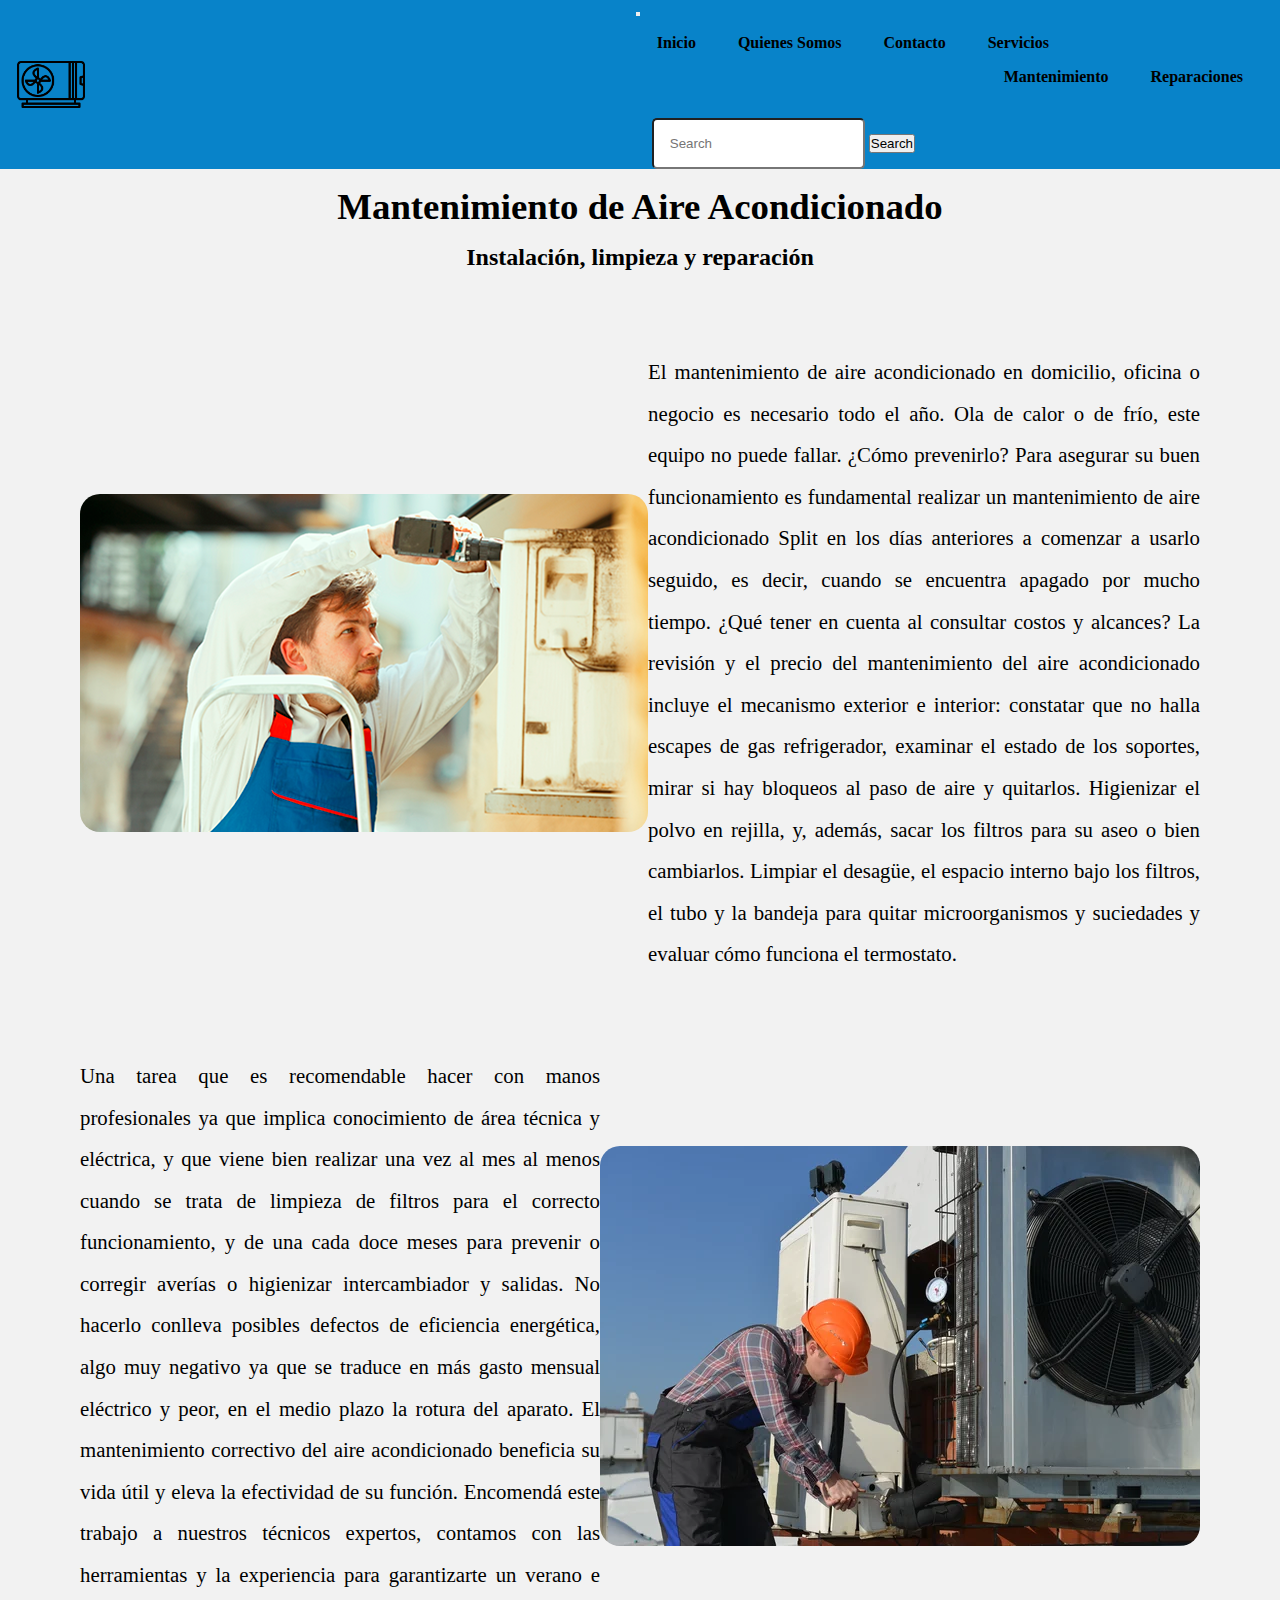
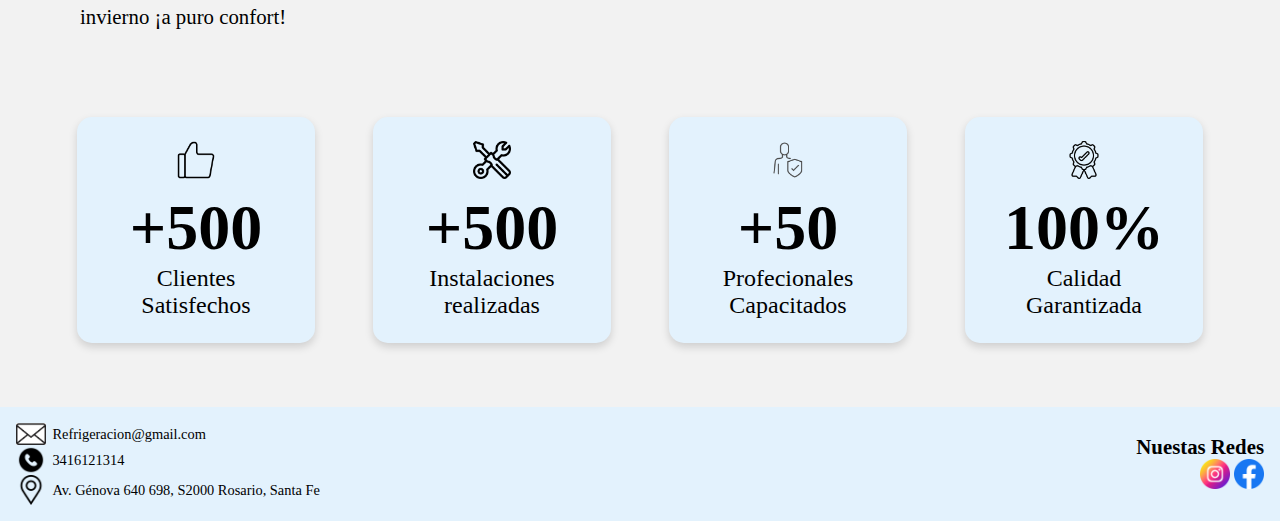
<file: Index.html>
<!DOCTYPE html>
<html lang="en">
  <head>
    <meta charset="UTF-8" />
    <meta name="viewport" content="width=, initial-scale=1.0" />
    <link href="https://cdn.jsdelivr.net/npm/bootstrap@5.3.8/dist/css/bootstrap.min.css" rel="stylesheet" integrity="sha384-sRIl4kxILFvY47J16cr9ZwB07vP4J8+LH7qKQnuqkuIAvNWLzeN8tE5YBujZqJLB" crossorigin="anonymous">
    <link rel="stylesheet" href="./Css/Estilos.css" />
    <link rel="preconnect" href="https://fonts.googleapis.com" />
    <link rel="preconnect" href="https://fonts.gstatic.com" crossorigin />
    <link
      href="https://fonts.googleapis.com/css2?family=Roboto:ital,wght@0,100..900;1,100..900&display=swap"
      rel="stylesheet"
    />
    <title>LL Refrigeracion</title>
  </head>

  <body>
    <header>
      <img class="logo" src="../Img/logo.png" width="70px" alt="logo">
      <nav class="navbar navbar-expand-lg ">
        <div class="container-fluid">
      
          <button class="navbar-toggler" type="button" data-bs-toggle="collapse" data-bs-target="#navbarSupportedContent" aria-controls="navbarSupportedContent" aria-expanded="false" aria-label="Toggle navigation">
          <span class="navbar-toggler-icon"></span>
          </button>
          <div class="collapse navbar-collapse" id="navbarSupportedContent">
            <ul class="navbar-nav me-auto mb-2 mb-lg-0">
              <li class="nav-item">
                <a class="nav-link active" aria-current="page" href="../Index.html">Inicio</a>
              </li>
              <li class="nav-item">
                <a class="nav-link" href="./Pages/Quienes Somos.html">Quienes Somos</a>
              </li>
              <li class="nav-item">
                <a class="nav-link" href="./Contacto.html">Contacto</a>
              </li>
              <li class="nav-item dropdown">
                <a class="nav-link dropdown-toggle" href="#" role="button" data-bs-toggle="dropdown" aria-expanded="false">
                  Servicios
                </a>
                <ul class="dropdown-menu">
                  <li><a class="dropdown-item" href="#">Mantenimiento</a></li>
                  <li><a class="dropdown-item" href="#">Reparaciones</a></li>
                  
                </ul>
              </li>
              
            </ul>
            <form class="d-flex" role="search">
              <input class="form-control me-2" type="search" placeholder="Search" aria-label="Search"/>
              <button class="btn btn-outline-success" type="submit">Search</button>
            </form>
          </div>
        </div>
      </nav>
    </header>

    <main>
      
      <h1>Mantenimiento de Aire Acondicionado</h1>

      <h2>Instalación, limpieza y reparación</h2>
      

      <section class="section-uno">
        <img class="img-uno" src="./Img/img1.png" alt="img1" />
        <p>
          El mantenimiento de aire acondicionado en domicilio, oficina o negocio
          es necesario todo el año. Ola de calor o de frío, este equipo no puede
          fallar. ¿Cómo prevenirlo? Para asegurar su buen funcionamiento es
          fundamental realizar un mantenimiento de aire acondicionado Split en
          los días anteriores a comenzar a usarlo seguido, es decir, cuando se
          encuentra apagado por mucho tiempo. ¿Qué tener en cuenta al consultar
          costos y alcances? La revisión y el precio del mantenimiento del aire
          acondicionado incluye el mecanismo exterior e interior: constatar que
          no halla escapes de gas refrigerador, examinar el estado de los
          soportes, mirar si hay bloqueos al paso de aire y quitarlos.
          Higienizar el polvo en rejilla, y, además, sacar los filtros para su
          aseo o bien cambiarlos. Limpiar el desagüe, el espacio interno bajo
          los filtros, el tubo y la bandeja para quitar microorganismos y
          suciedades y evaluar cómo funciona el termostato.
        </p>
      </section>

      <section class="section-dos">
        <img class="img-dos" src="./Img/img2.png" alt="img2" />
        <p>
          Una tarea que es recomendable hacer con manos profesionales ya que
          implica conocimiento de área técnica y eléctrica, y que viene bien
          realizar una vez al mes al menos cuando se trata de limpieza de
          filtros para el correcto funcionamiento, y de una cada doce meses para
          prevenir o corregir averías o higienizar intercambiador y salidas. No
          hacerlo conlleva posibles defectos de eficiencia energética, algo muy
          negativo ya que se traduce en más gasto mensual eléctrico y peor, en
          el medio plazo la rotura del aparato. El mantenimiento correctivo del
          aire acondicionado beneficia su vida útil y eleva la efectividad de su
          función. Encomendá este trabajo a nuestros técnicos expertos, contamos
          con las herramientas y la experiencia para garantizarte un verano e
          invierno ¡a puro confort!
        </p>
      </section>

      <div class="contenedor-tarjeta">
        <div class="tarjeta">
          <img src="./Img/clientes satisfechos.png" alt="">
          <h3>+500</h3>
          <p>Clientes Satisfechos</p>
        </div>

        <div class="tarjeta">
          <img src="./Img/Instalaciones.png" alt="">
          <h3>+500</h3>
          <p>Instalaciones realizadas</p>
        </div>

        <div class="tarjeta">
          <img src="./Img/profecionales.png" alt="">
          <h3>+50</h3>
          <p>Profecionales Capacitados</p>
        </div>

        <div class="tarjeta">
          <img src="./Img/calidad.png" alt="">
          <h3>100%</h3>
          <p>Calidad Garantizada</p>
        </div>
      </div>

    </main>

    <footer>
      
      <ul>
        <li>
          <img src="./Img/Email.jpg" width="40px" alt="icono email"/>Refrigeracion@gmail.com
        </li>
        <li>
          <img src="./Img/icono tel.png" width="45px" alt="icono telefono"/>3416121314
        </li>
        <li>
          <img src="./Img/icono ubicacion.png" width="40px" alt="icono ubi"/>Av. Génova 640 698, S2000 Rosario, Santa Fe
        </li>
      </ul>
     

      <div class="redes">

        <h3>Nuestas Redes</h3>

        <a href="https://www.instagram.com/" target="_blank"><img src="./Img/instagram (1).png" width="50px" alt="ig"/></a>
        <a href="https://www.facebook.com/" target="_blank"><img src="./Img/facebook (1).png" width="50px" alt="fb"/></a>
      </div>
    </footer>

  </body>
  <script src="https://cdn.jsdelivr.net/npm/bootstrap@5.3.8/dist/js/bootstrap.bundle.min.js" integrity="sha384-FKyoEForCGlyvwx9Hj09JcYn3nv7wiPVlz7YYwJrWVcXK/BmnVDxM+D2scQbITxI" crossorigin="anonymous"></script>
</html>
</file>
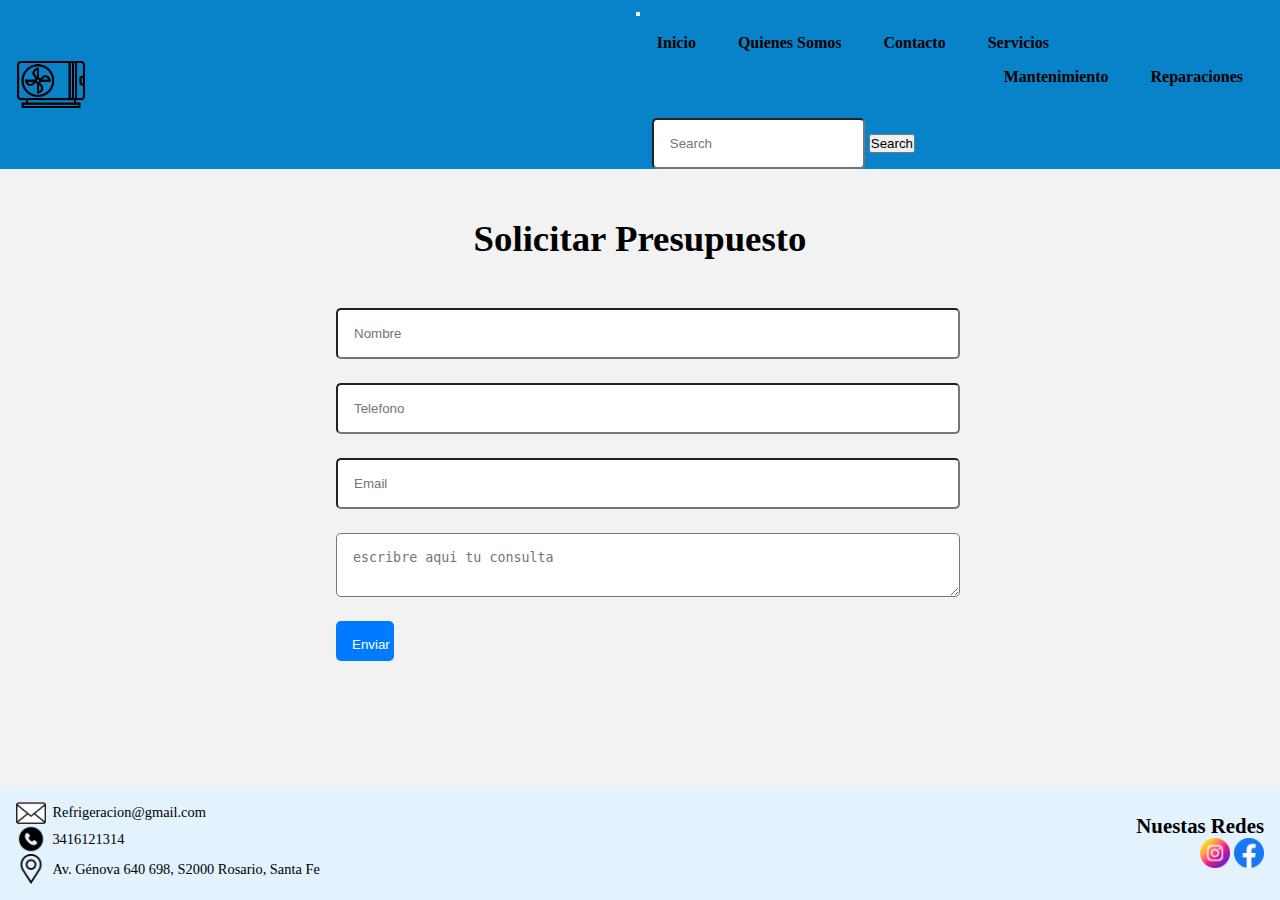
<file: Pages/Contacto.html>
<!DOCTYPE html>
<html lang="en">
  <head>
    <meta charset="UTF-8" />
    <meta name="viewport" content="width=device-width, initial-scale=1.0" />
    <link href="https://cdn.jsdelivr.net/npm/bootstrap@5.3.8/dist/css/bootstrap.min.css" rel="stylesheet" integrity="sha384-sRIl4kxILFvY47J16cr9ZwB07vP4J8+LH7qKQnuqkuIAvNWLzeN8tE5YBujZqJLB" crossorigin="anonymous">
    <link rel="stylesheet" href="../Css/Estilos.css">
    <title>LL Refrigeracion</title>
  </head>
  <body>
    <header>
      <img class="logo" src="../Img/logo.png" width="70px" alt="logo">
      <nav class="navbar navbar-expand-lg ">
        <div class="container-fluid">
      
          <button class="navbar-toggler" type="button" data-bs-toggle="collapse" data-bs-target="#navbarSupportedContent" aria-controls="navbarSupportedContent" aria-expanded="false" aria-label="Toggle navigation">
          <span class="navbar-toggler-icon"></span>
          </button>
          <div class="collapse navbar-collapse" id="navbarSupportedContent">
            <ul class="navbar-nav me-auto mb-2 mb-lg-0">
              <li class="nav-item">
                <a class="nav-link active" aria-current="page" href="../Index.html">Inicio</a>
              </li>
              <li class="nav-item">
                <a class="nav-link" href="./Quienes Somos.html">Quienes Somos</a>
              </li>
              <li class="nav-item">
                <a class="nav-link" href="./Contacto.html">Contacto</a>
              </li>
              <li class="nav-item dropdown">
                <a class="nav-link dropdown-toggle" href="#" role="button" data-bs-toggle="dropdown" aria-expanded="false">
                  Servicios
                </a>
                <ul class="dropdown-menu">
                  <li><a class="dropdown-item" href="#">Mantenimiento</a></li>
                  <li><a class="dropdown-item" href="#">Reparaciones</a></li>
                  
                </ul>
              </li>
              
            </ul>
            <form class="d-flex" role="search">
              <input class="form-control me-2" type="search" placeholder="Search" aria-label="Search"/>
              <button class="btn btn-outline-success" type="submit">Search</button>
            </form>
          </div>
        </div>
      </nav>
    </header>

    <main class="main-contacto">
      
      
      <h1>Solicitar Presupuesto</h1>
      
      
      <section class="form-contacto-container">
        <form action="#" class="tabla">
          <div>
            <label for="Nombre"></label>
            <input type="text" name="surname" placeholder="Nombre" required />
          </div>
          <div>
            <label for="Telefono"></label>
            <input type="tel" name="Telefono" placeholder="Telefono" required />
          </div>
          <div>
            <label for="Email"></label>
            <input type="Email" name="Email" placeholder="Email" required />
          </div>
          <div>
            <label for="Mensajes"></label>
            <textarea name="comentarios" id="" placeholder="escribre aqui tu consulta" required></textarea>
          </div>
          <div>
            <input type="submit" value="Enviar">
          </div>
        </form>
      </section>
      
    </main>

    <footer>
      
     <div class="footer-superior">
       <ul>
         <li>
           <img src="../Img/Email.jpg" width="40px" alt="icono email"/>Refrigeracion@gmail.com
         </li>
         <li>
           <img src="../Img/icono tel.png" width="40px" alt="icono telefono"/>3416121314
         </li>
         <li>
           <img src="../Img/icono ubicacion.png" width="40px" alt="icono ubi"/>Av. Génova 640 698, S2000 Rosario, Santa Fe
         </li>
       </ul>
     </div>
      <div class="redes">
        <h3>Nuestas Redes</h3>
        <a href="https://www.instagram.com/"><img src="../Img/instagram (1).png" width="50px" alt="ig"/></a>
        <a href="https://www.facebook.com/"><img src="../Img/facebook (1).png" width="50px" alt="fb"/></a>
      </div>
      
      

    </footer>
  </body>
  <script src="https://cdn.jsdelivr.net/npm/bootstrap@5.3.8/dist/js/bootstrap.bundle.min.js" integrity="sha384-FKyoEForCGlyvwx9Hj09JcYn3nv7wiPVlz7YYwJrWVcXK/BmnVDxM+D2scQbITxI" crossorigin="anonymous"></script>
</html>
</file>
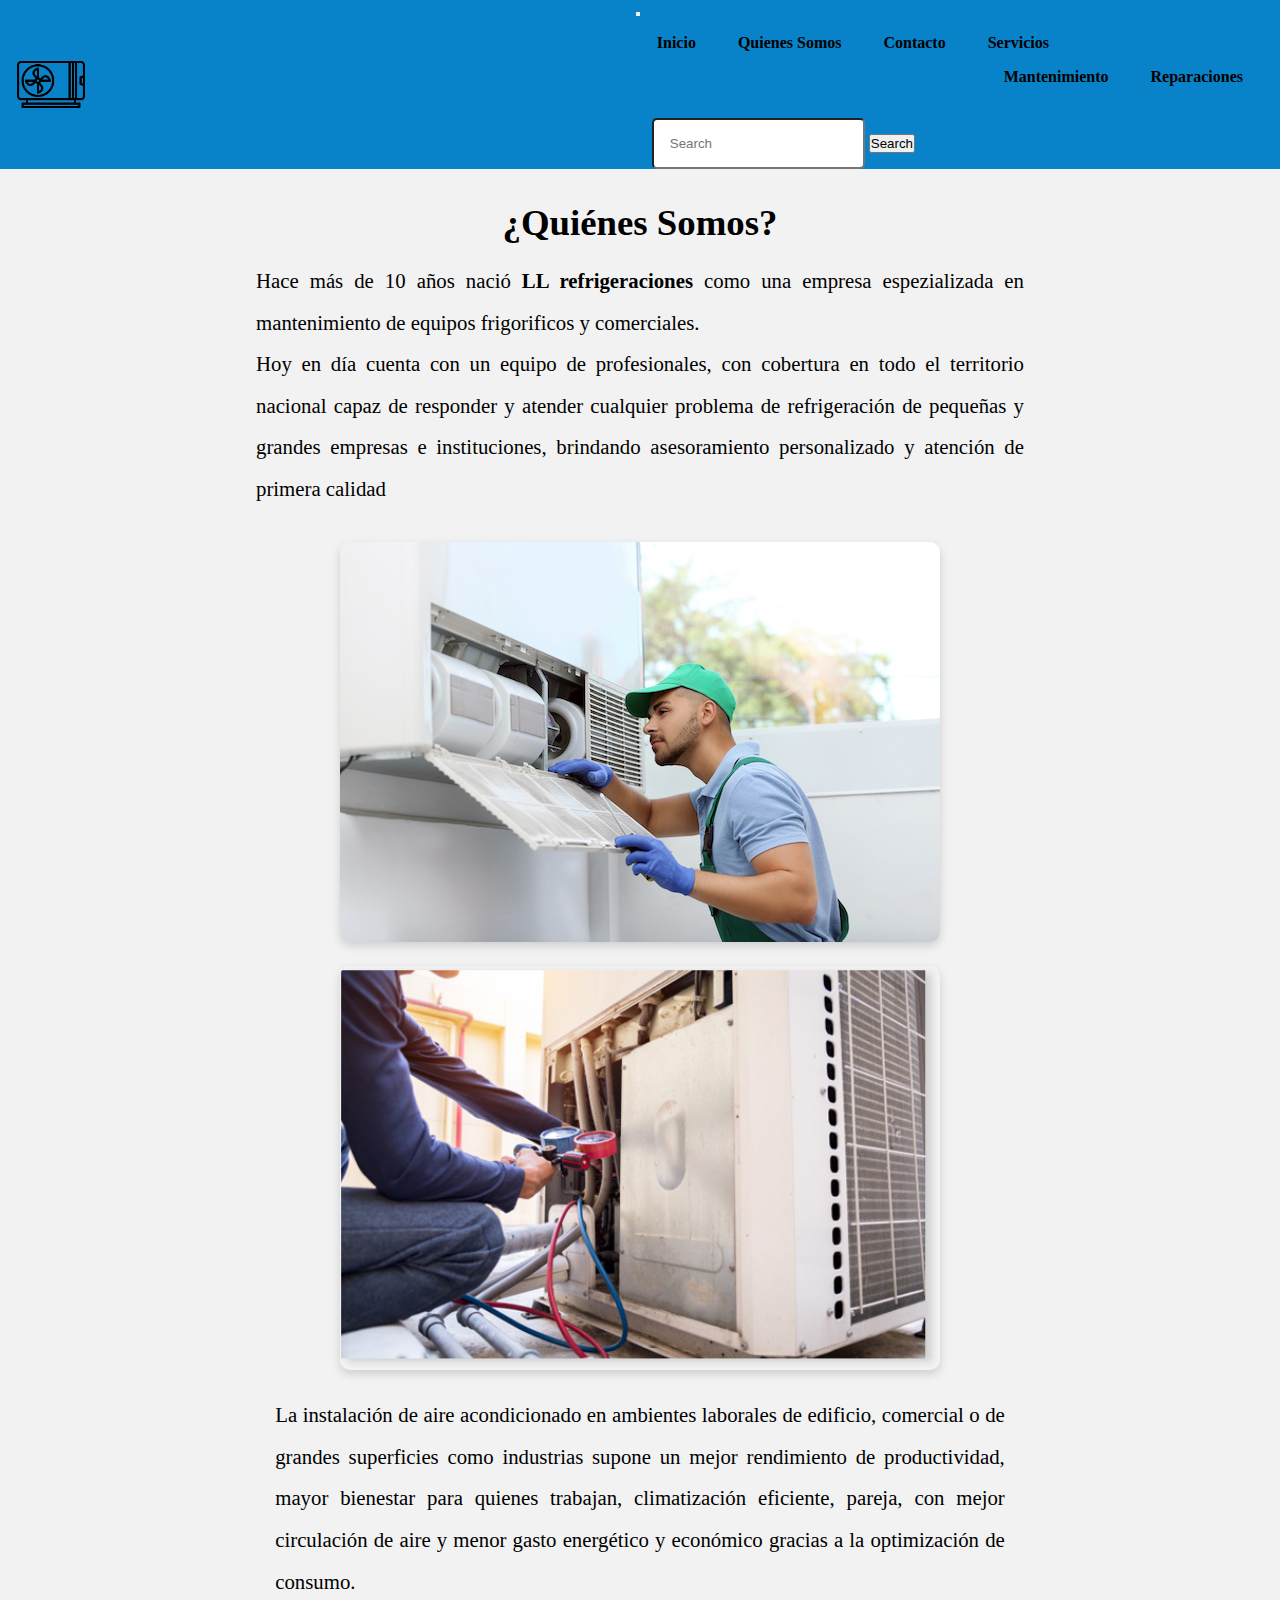
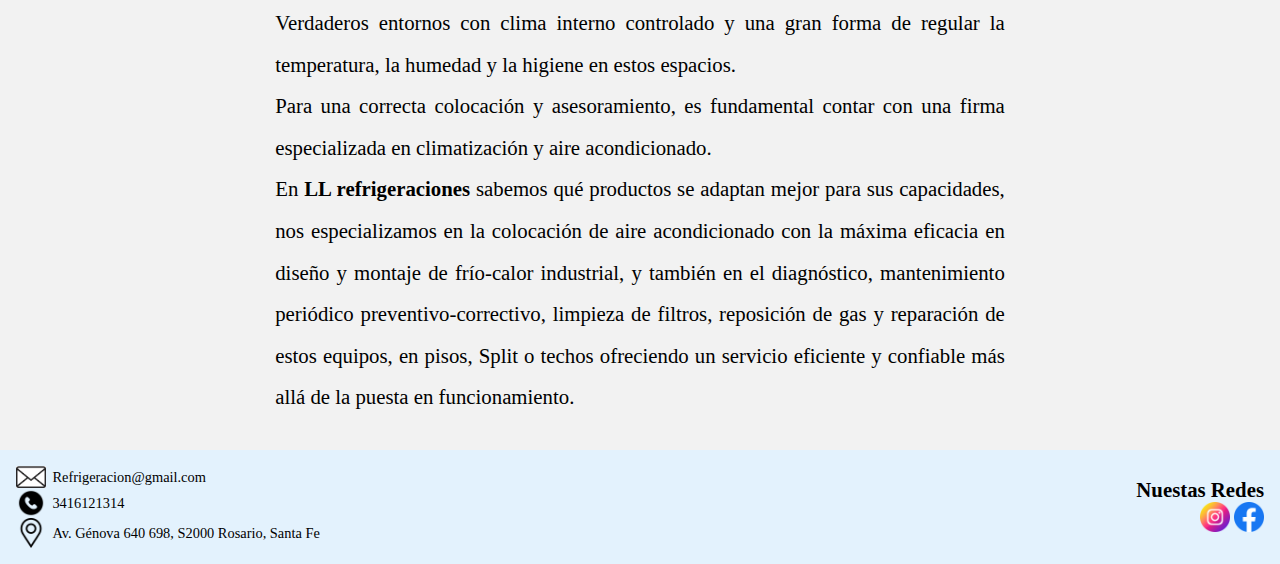
<file: Pages/Quienes Somos.html>
<!DOCTYPE html>
<html lang="en">
  <head>
    <meta charset="UTF-8" />
    <meta name="viewport" content="width=device-width, initial-scale=1.0" />
    <link href="https://cdn.jsdelivr.net/npm/bootstrap@5.3.8/dist/css/bootstrap.min.css" rel="stylesheet" integrity="sha384-sRIl4kxILFvY47J16cr9ZwB07vP4J8+LH7qKQnuqkuIAvNWLzeN8tE5YBujZqJLB" crossorigin="anonymous">
    <link rel="stylesheet" href="../Css/Estilos.css"/>
    <title>LL Refrigeracion</title>
  </head>
  <body>
    <header>
      <img class="logo" src="../Img/logo.png" width="70px" alt="logo">
      <nav class="navbar navbar-expand-lg ">
        <div class="container-fluid">
      
          <button class="navbar-toggler" type="button" data-bs-toggle="collapse" data-bs-target="#navbarSupportedContent" aria-controls="navbarSupportedContent" aria-expanded="false" aria-label="Toggle navigation">
          <span class="navbar-toggler-icon"></span>
          </button>
          <div class="collapse navbar-collapse" id="navbarSupportedContent">
            <ul class="navbar-nav me-auto mb-2 mb-lg-0">
              <li class="nav-item">
                <a class="nav-link active" aria-current="page" href="../Index.html">Inicio</a>
              </li>
              <li class="nav-item">
                <a class="nav-link" href="./Quienes Somos.html">Quienes Somos</a>
              </li>
              <li class="nav-item">
                <a class="nav-link" href="./Contacto.html">Contacto</a>
              </li>
              <li class="nav-item dropdown">
                <a class="nav-link dropdown-toggle" href="#" role="button" data-bs-toggle="dropdown" aria-expanded="false">
                  Servicios
                </a>
                <ul class="dropdown-menu">
                  <li><a class="dropdown-item" href="#">Mantenimiento</a></li>
                  <li><a class="dropdown-item" href="#">Reparaciones</a></li>
                  
                </ul>
              </li>
              
            </ul>
            <form class="d-flex" role="search">
              <input class="form-control me-2" type="search" placeholder="Search" aria-label="Search"/>
              <button class="btn btn-outline-success" type="submit">Search</button>
            </form>
          </div>
        </div>
      </nav>
    </header>

    <main class="main-quienes-somos">
      <section class="section-quienes-somos-titulo">
        <h1>¿Quiénes Somos?</h1>
      </section>
      
   
      
      <section class="section-text-container">
        <p>
        Hace más de 10 años nació <strong>LL refrigeraciones</strong> como una
        empresa espezializada en mantenimiento de equipos frigorificos y
        comerciales.
        </p>
        <p>
        Hoy en día cuenta con un equipo de profesionales, con cobertura en todo
        el territorio nacional capaz de responder y atender cualquier problema
        de refrigeración de pequeñas y grandes empresas e instituciones,
        brindando asesoramiento personalizado y atención de primera calidad
        </p>
      </section>
      
      <section class="section-img">
        <img src="../Img/img3.png" alt="img3" />
        <img src="../Img/img4.png" alt="img4" />
      <section>

      <section class="section-text-container">
        <p>
          La instalación de aire acondicionado en ambientes laborales de edificio,
          comercial o de grandes superficies como industrias supone un mejor
          rendimiento de productividad, mayor bienestar para quienes trabajan,
          climatización eficiente, pareja, con mejor circulación de aire y menor
          gasto energético y económico gracias a la optimización de consumo.
        </p>
        <p>
          Verdaderos entornos con clima interno controlado y una gran forma de
          regular la temperatura, la humedad y la higiene en estos espacios.
       </p>

        <p>
          Para una correcta colocación y asesoramiento, es fundamental contar con
          una firma especializada en climatización y aire acondicionado.
        </p>
        <p>
          En <strong>LL refrigeraciones</strong> sabemos qué productos se adaptan
          mejor para sus capacidades, nos especializamos en la colocación de aire
          acondicionado con la máxima eficacia en diseño y montaje de frío-calor
          industrial, y también en el diagnóstico, mantenimiento periódico
          preventivo-correctivo, limpieza de filtros, reposición de gas y
          reparación de estos equipos, en pisos, Split o techos ofreciendo un
          servicio eficiente y confiable más allá de la puesta en funcionamiento.
        </p>
      </section>
    </main>

    <footer>
      
      <ul>
        <li>
          <img src="../Img/Email.jpg" width="40px" alt="icono email"/>Refrigeracion@gmail.com
        </li>
        <li>
          <img src="../Img/icono tel.png" width="40px" alt="icono telefono"/>3416121314
        </li>
        <li>
          <img src="../Img/icono ubicacion.png" width="40px" alt="icono ubi"/>Av. Génova 640 698, S2000 Rosario, Santa Fe
        </li>
      </ul>

      <div>
        <h3>Nuestas Redes</h3>
        <a href="https://www.instagram.com/" target="_blank"><img src="../Img/instagram (1).png" width="50px" alt="ig"/></a>
        <a href="https://www.facebook.com/" target="_blank"><img src="../Img/facebook (1).png" width="50px" alt="fb"/></a>
      </div>
      
    </footer>
    <script src="https://cdn.jsdelivr.net/npm/bootstrap@5.3.8/dist/js/bootstrap.bundle.min.js" integrity="sha384-FKyoEForCGlyvwx9Hj09JcYn3nv7wiPVlz7YYwJrWVcXK/BmnVDxM+D2scQbITxI" crossorigin="anonymous"></script>
  </body>
</html>
</file>
<file: Css/Estilos.css>
* {
    margin: 0;
    padding: 0;
    box-sizing: border-box;
}

body {
    background-color: #F2F2F2;
    min-height: 100vh;
    display: flex;
    flex-direction: column;
}

header {
    display: flex;
    justify-content: space-between;
    align-items: center;
    background-color: #0883C9;
}

.logo {
    margin-left: 1rem;
}

header nav ul {
    list-style: none;
    display: flex;
    gap: 2rem;
    margin: 1rem;
}

header nav ul li a {
    text-decoration: none;
    font-weight: 700;
    border-radius: 3px;
    padding: 5px;
    color: black;
}

header nav ul li a:hover {
    transition: all 0.3s ease;
    transform: scale(1.053);
    color: white;
    background-color: #0261a0;
    padding: 10px 15px;
    border-radius: 10px;
}

a:visited {
    color: rgb(8, 8, 8);
}

h1 {
    font-size: 2.3rem;
    padding: 1rem;
    text-align: center;
}

main {
    flex: 1; /* empuja el footer al fondo */
    text-align: center;
}

.section-uno {
    display: flex;
    align-items: center;
    justify-content: space-between;
    margin: 5rem;
    gap: rem;
}

section .img-uno, .img-dos {
    border-radius: 20px;
}

.section-dos {
    display: flex;
    flex-direction: row-reverse;
    align-items: center;
    margin: 5rem;
    justify-content: space-between;
}

section p {
    line-height: 2;
    width: 60%;
    text-align: justify;
    font-size: 1.3rem;
}

.contenedor-tarjeta {
    display: grid;
    grid-template-columns: repeat(auto-fit, minmax(250px, 1fr));
    gap: 2rem;
    margin: 4rem;
    justify-items: center;
}

.tarjeta {
    width: 90%;
    max-width: 300px;
    border: none;
    border-radius: 15px;
    padding: 1.5rem;
    background-color: #e3f2fd;
    box-shadow: 0 4px 8px rgba(0, 0, 0, 0.15);
    transition: transform 0.3s ease, box-shadow 0.3s ease;
}

.tarjeta:hover {
    transform: translateY(-5px);
    box-shadow: 0 6px 12px rgba(0, 0, 0, 0.25);
}

.tarjeta img {
    width: 20%;
    margin-bottom: 0.5rem;
}

.contenedor-tarjeta h3 {
    font-size: 4rem;
}

.contenedor-tarjeta p {
    font-size: 1.5rem;
}

footer {
    text-align: right;
    display: flex;
    justify-content: space-between;
    align-items: center;
    margin: 0;
    background-color: #E3F2FD;
    padding: 1rem;
}
footer ul{
     margin: 0;
    padding: 0;
    
    
}
footer ul li {
    list-style: none;
    display: flex;
    align-items: center;
    gap: 0.4rem;
    font-size: 0.9rem;
}

footer img{
width: 30px;
}

h3{
    font-size: 1.3rem;
}

/* formulario contacto */

.form-contacto-container {
    margin-top: 2rem; 
}


section .tabla {
    display: flex;
    flex-direction: column;
    gap: 1.5rem;
    align-items: center;
}

.tabla div {
    display: flex;
    flex-direction: column;
    width: 50%;
}

input, textarea {
    border-radius: 5px;
    margin-left: 1rem;
    padding: 1rem;
}

input[type="submit"] {
    width: 9%;
    background-color: #007bff;
    color: white;
    border: none;
    border-radius: 5px;
    height: 40px;
    cursor: pointer;
}

input[type="submit"]:hover {
    background-color: #0056b3;
}

/* main contacto */

.main-contacto {
   
    padding-top: 2rem;
}

/* quienes somos */

.main-quienes-somos{
   
    display: flex;
    flex-direction: column;
    text-align: center;
    

}
.section-quienes-somos-titulo{
display: flex;
justify-content: center;
align-items: center;
margin-top: 1rem;
}

.section-text-container{
    display: flex;
    justify-content: center;
    align-items: center;
    text-align: center;
    flex-direction: column;
}

.section-img {
  display: flex;
  justify-content: center;
  align-items: center;
  gap: 1.5rem;
  flex-wrap: wrap;
  margin: 2rem;
}

.section-img img{
    width: 100%;
    max-width: 600px;
    border-radius: 10px;
    box-shadow: 0 4px 10px rgba(0,0,0,0.15);
    transition: transform 0.3s ease; 
}

.section-img img:hover {
  transform: scale(1.05); /* efecto suave al pasar el mouse */
}
</file>
